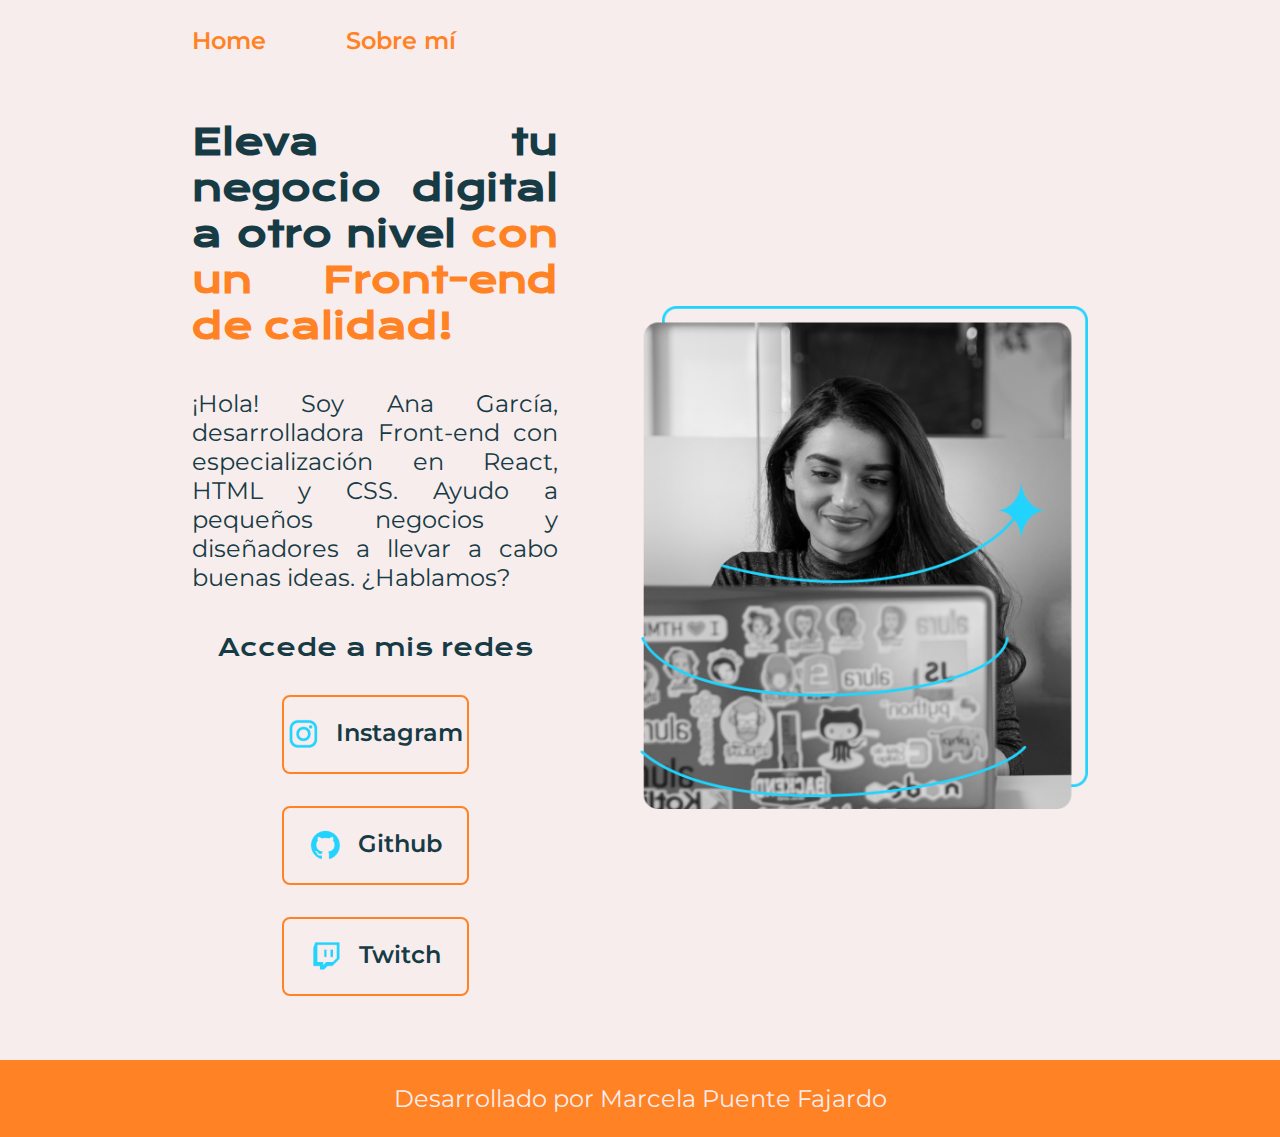
<file: index.html>
<!DOCTYPE html>
<html lang="es-mx">

<head>
    <meta charset="UTF-8">
    <meta name="viewport" content="width=device-width, initial-scale=1.0">
    <title>Portafolio</title>
    <link rel="stylesheet" href="./styles/style.css">
    <link rel="stylesheet" href="./styles/about.html">
</head>

<body>
    <header class="header">
        <nav class="header__menu">
            <a class="header__menu__link" href="index.html">Home</a>
            <a class="header__menu__link" href="/styles/about.html">Sobre mí</a>
        </nav>
    </header>
    <main class="presentacion">

        <section class="presentacion__contenido">
           
            <h1 class="presentacion__contenido__titulo"> Eleva tu negocio digital a otro nivel 
                <strong class="titulo-destaque">con un Front-end de calidad!</strong></h1>

                        <p class="presentacion__contenido__texto">
                            ¡Hola! Soy Ana García, desarrolladora Front-end con especialización en React, HTML y CSS. Ayudo a pequeños negocios y diseñadores a llevar a cabo buenas ideas. ¿Hablamos?
                        </p>

                        <div class="presentacion__enlaces">
                            <h2 class="presentacion__enlaces__subtitulo">Accede a mis redes</h2>
                            <a class="presentacion__enlaces__link" href="https://www.instagram.com/"> <img
                                    src="./assets/instagram.png" alt="">Instagram</a>
                            <a class="presentacion__enlaces__link" href="https://github.com/"> <img
                                    src="./assets/github.png" alt=""> Github</a>
                            <a class="presentacion__enlaces__link" href="https://www.twitch.tv/?lang=es-mx"> <img
                                    src="./assets/twitch.png" alt=""> Twitch</a>
                        </div>

        </section>
        <img class="presentacion__imagen" src="/assets/Imagem.png" alt="Imagen de Ana García trabajando">
    </main>

    <footer class="footer">
        <p>Desarrollado por Marcela Puente Fajardo</p>
    </footer>

</body>

</html>
</file>
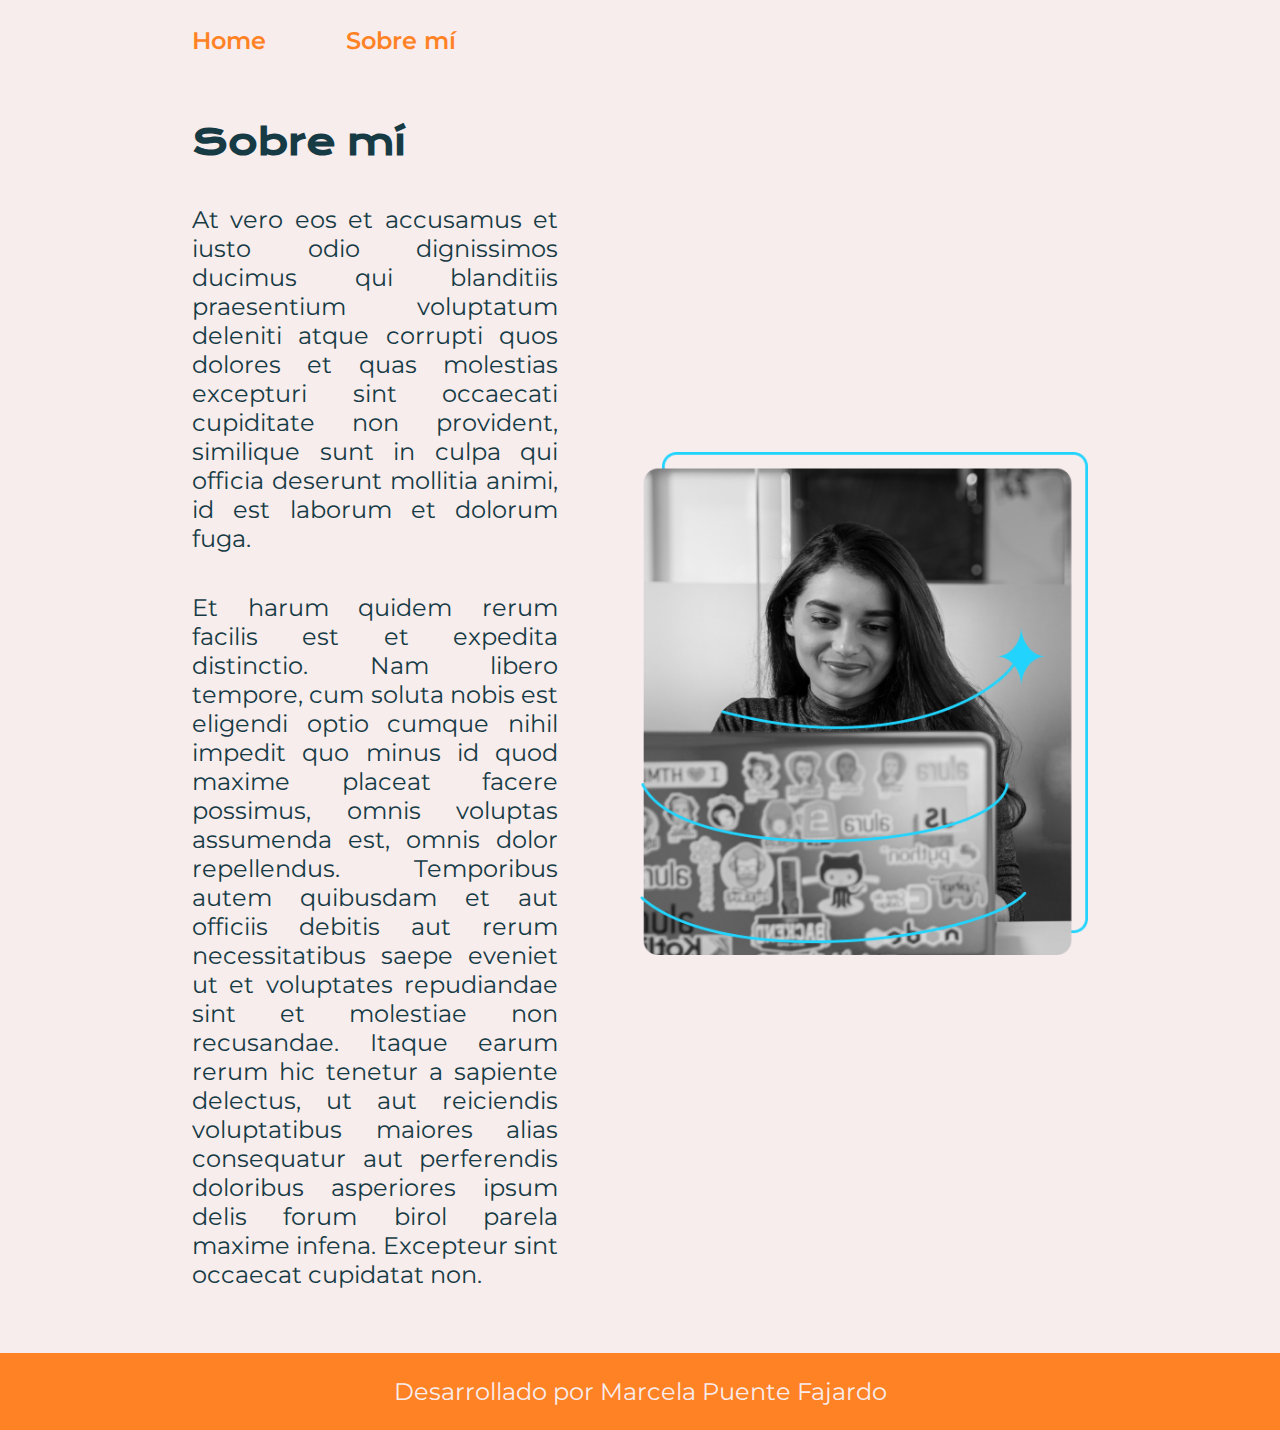
<file: styles/about.html>
<!DOCTYPE html>
<html lang="es-mx">

<head>
    <meta charset="UTF-8">
    <meta name="viewport" content="width=device-width, initial-scale=1.0">
    <title>Sobre mí</title>
    <link rel="stylesheet" href="/styles/style.css">
</head>

<body>
    <header class="header">
        <nav class="header__menu">
            <a class="header__menu__link" href="/index.html">Home</a>
            <a class="header__menu__link" href="about.html">Sobre mí</a>
        </nav>
    </header>
    <main class="presentacion">

        <section class="presentacion__contenido">
            <h1 class="presentacion__contenido__titulo">Sobre mí</h1>
            <p class="presentacion__contenido__texto">At vero eos et accusamus et iusto odio dignissimos ducimus qui blanditiis praesentium voluptatum deleniti atque corrupti quos dolores et quas molestias excepturi sint occaecati cupiditate non provident, similique sunt in culpa qui officia deserunt mollitia animi, id est laborum et dolorum fuga.</p>
            <p class="presentacion__contenido__texto">Et harum quidem rerum facilis est et expedita distinctio. Nam libero tempore, cum soluta nobis est eligendi optio cumque nihil impedit quo minus id quod maxime placeat facere possimus, omnis voluptas assumenda est, omnis dolor repellendus. Temporibus autem quibusdam et aut officiis debitis aut rerum necessitatibus saepe eveniet ut et voluptates repudiandae sint et molestiae non recusandae. Itaque earum rerum hic tenetur a sapiente delectus, ut aut reiciendis voluptatibus maiores alias consequatur aut perferendis doloribus asperiores ipsum delis forum birol parela maxime infena. Excepteur sint occaecat cupidatat non.
            </p>
        </section>
        <img class="presentacion__imagen" src="/assets/Imagem.png" alt="Imagen de Ana García trabajando">
    </main>
    <footer class="footer">
        <p>Desarrollado por Marcela Puente Fajardo</p>
    </footer>
</body>
</html>
</file>
<file: styles/style.css>
/*Para resetear los estilos por defecto de los navegadores de forma efectiva, utilizamos las propiedades margin, 
que define el margen en los cuatro lados del elemento (arriba, derecha, abajo, izquierda), 
y padding, que define el relleno interno en los mismos cuatro lados del elemento, ambas con un valor de 0. 
Para patronizar los estilos y ver de la misma manera en cualquier navegador, el * significa que es un cabio global*/

@import url('https://fonts.googleapis.com/css2?family=Krona+One&family=Madimi+One&family=Montserrat:ital,wght@0,100..900;1,100..900&display=swap');


:root {
    --color-primario: #F8EDED;
    --color-secundario: #173B45;
    --color-terciario: #FF8225;
    --color-hover: #B43F3F;

    --fuente-montserrat: "Montserrat", sans-serif;
    --fuente-krona: "Krona One", sans-serif;
}


* {
    padding: 0;
    margin: 0;
}

body {
    box-sizing: border-box;
    background-color: var(--color-primario);
    color: var(--color-secundario)
}


.header {
    padding: 2% 0% 0% 15%;
}


.header__menu {
    display: flex;
    gap: 80px;
}

.header__menu__link {
    font-family: var(--fuente-montserrat);
    font-size: 1.5rem;
    font-weight: 600;
    color: var(--color-terciario);
    text-decoration: none;
}


.presentacion {
    display: flex;
    align-items: center;
    padding: 5% 15%;
    justify-content: space-between;
    gap: 82px;
}


.presentacion__contenido {
    width: 50%;
    display: flex;
    flex-direction: column;
    text-align: justify;
    gap: 40px;
}

.presentacion__contenido__titulo {
    font-family: var(--fuente-krona);
    font-size: 2.25rem;
}


.titulo-destaque {
    color: var(--color-terciario);
}


.presentacion__contenido__texto {
    font-family: var(--fuente-montserrat);
    font-size: 1.5rem;
}


.presentacion__enlaces {
    display: flex;
    justify-content: space-between;
    flex-direction: column;
    align-items: center;
    gap: 32px;
}


.presentacion__enlaces__subtitulo {
    font-family: var(--fuente-krona);
    font-size: 1.5rem;
    font-weight: 400;
}


.presentacion__enlaces__link {
    display: flex;
    justify-content: center;
    gap: 16px;
    border: 2px solid var(--color-terciario);
    width: 50%;
    text-align: center;
    border-radius: 8px;
    font-size: 1.5rem;
    font-weight: 600;
    padding: 21.5px 0;
    text-decoration: none;
    color: var(--color-secundario);
    font-family: var(--fuente-montserrat);
}


.presentacion__enlaces__link:hover {
    background-color: var(--color-hover);
}


.presentacion__imagen {
    width: 50%;
}


.footer {
    background-color: var(--color-terciario);
    padding: 24px;
    color: var(--color-primario);
    text-align: center;
    font-family: var(--fuente-montserrat);
    font-size: 1.5rem;
    font-weight: 400;
}



@media (max-width: 1200px) {

    .header {
        padding: 10%;
    }


    .header__menu {
        justify-content: center;
    }


    .presentacion {
        flex-direction: column-reverse;
        padding: 5%;
    }


.presentacion__contenido {
    width: auto;
}

}
</file>
